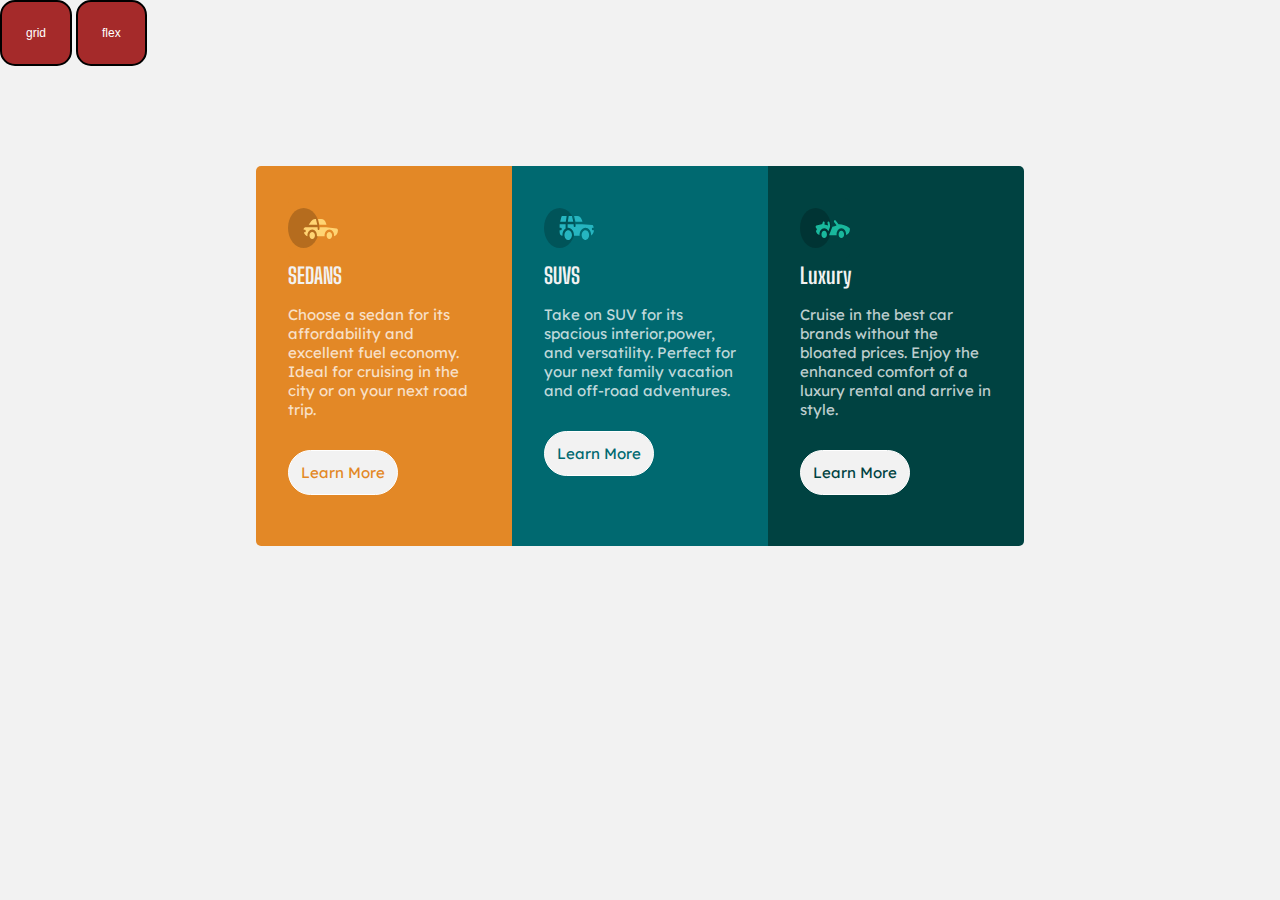
<file: index.html>
<!DOCTYPE html>
<html lang="en">
  <head>
    <meta charset="UTF-8" />
    <meta http-equiv="X-UA-Compatible" content="IE=edge" />
    <meta name="viewport" content="width=device-width, initial-scale=1.0" />
    <title>Automobiles</title>
    <link
      href="https://fonts.googleapis.com/css?family=Lexend Deca"
      rel="stylesheet"
    />
    <link
      href="https://fonts.googleapis.com/css?family=Big Shoulders Display"
      rel="stylesheet"
    />
    <link rel="stylesheet" href="styles.css" />
  </head>
  <body>
    <div class="link">
      <button class="grid"><a href="grid.html">grid</a></button>
      <button class="grid"><a href="index.html">flex</a></button>
    </div>
    <main>
      <div class="sedans">
        <img src="images/icon-sedans.svg" alt="sedans" class="sedans" />
        <h2>SEDANS</h2>
        <p class="sedans-paragraph">
          Choose a sedan for its 
          affordability and excellent
          fuel economy. Ideal for 
          cruising in the city or on 
          your next road trip.
        </p>
        <button class="sedans-btn active">learn more</button>
      </div>
      <div class="suvs">
        <img src="images/icon-suvs.svg" alt="suvs" class="suvs" />
        <h2>SUVS</h2>
        <p class="suvs-paragraph">
          Take on SUV for its spacious interior,power, and versatility. Perfect
          for your next family vacation and off-road adventures.
        </p>
        <button class="suvs-btn active">learn more</button>
      </div>
      <div class="luxury">
        <img src="images/icon-luxury.svg" alt="luxury" class="luxury" />
        <h2>Luxury</h2>
        <p class="luxury-paragraph">
          Cruise in the best car brands without the bloated prices. Enjoy the
          enhanced comfort of a luxury rental and arrive in style.
        </p>
        <button class="luxury-btn active">learn more</button>
      </div>
    </main>
  </body>
</html>
</file>
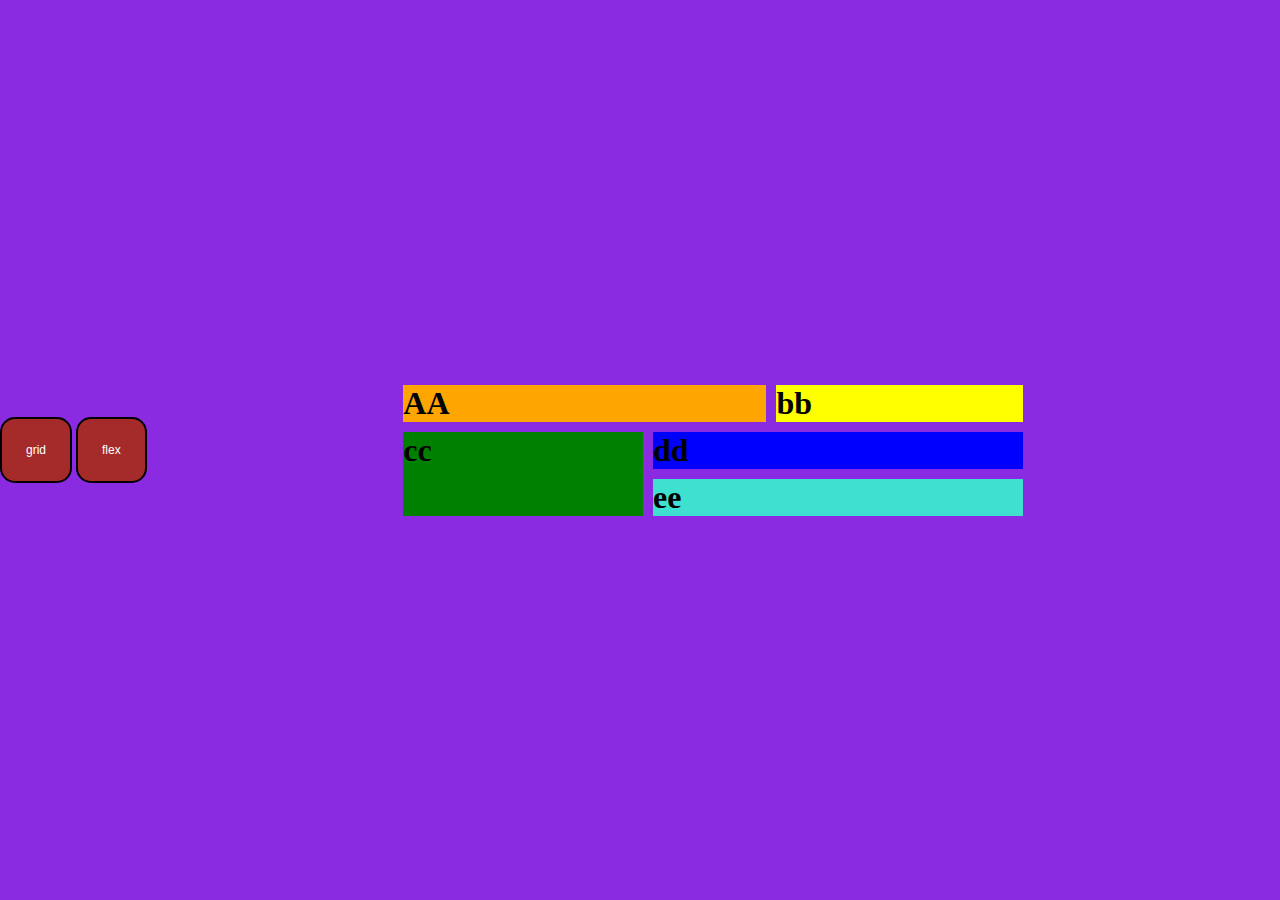
<file: grid.html>
<!DOCTYPE html>
<html lang="en">
<head>
    <meta charset="UTF-8">
    <meta http-equiv="X-UA-Compatible" content="IE=edge">
    <meta name="viewport" content="width=device-width, initial-scale=1.0">
    <title>Grid box</title>
    <link rel="stylesheet"href="grid.css"/>
</head>
<body>
    <div class="link">
        <button class="grid"><a href="grid.html">grid</a></button>
        <button class="grid"><a href="index.html">flex</a></button>
      </div>
    <main>
        <div class="boxA"><h1>AA</h1></div>
        <div class="boxB"><h1>bb</div>
        <div class="boxC"><h1>cc</div>
        <div class="boxD"><h1>dd</div>
        <div class="boxE"><h1>ee</A></div>
    </main>
</body>
</html>
</file>
<file: styles.css>
* {
  margin: 0;
  padding: 0;
  box-sizing: border-box;
}
body {
  background-color: hsla(0, 0%, 95%);
  overflow-y: hidden;
}
.link{
  display:block;
  justify-content: space-between;
  align-items: center;
}
.link button{
  padding:1.5rem;
  font-size: 12px;
  border-radius: 15px;
  border: 2px solid black;
  background-color: brown;
}
a{
  text-decoration: none;
  color: white;
}
main {
  display: flex;
  flex-direction: row;
  flex-wrap: nowrap;
  justify-content: center;
  width: 60%;
  margin: 100px auto;
}
.sedans {
  background-color: hsl(31, 77%, 52%);
  padding: 2rem;
  width: 100%;
  height:380px;
  border-top-left-radius: 5px;
  border-bottom-left-radius: 5px;
}
.sedans img,
.suvs img,
.luxury img {
  align-items: flex-start;
  padding: 10px 0;
  width: 50px;
  height: 60px;
}
.sedans h2 {
  font-family: "Big Shoulders Display";
  font-size: 22px;
  font-weight: 700;
  color: hsla(0, 0%, 95%);
  padding-bottom: 1rem;
}
.sedans P {
  font-family: "Lexend Deca";
  font-weight: 400;
  font-size: 15px;
  color: hsla(0, 0%, 100%, 0.75);
  padding-bottom: 1.95rem;
}
.sedans button {
  font-family: "Lexend Deca";
  font-size: 15px;
  font-weight: 400;
  color: hsl(31, 77%, 52%);
  background-color: hsla(0, 0%, 95%);
  border-radius: 25px;
  border: 1px solid white;
  padding: 0.75rem;
  text-align: center;
  text-transform: capitalize;
  cursor: pointer;
}
.sedans button:hover,.active{
  color: hsla(0, 0%, 95%);
  background-color: hsl(31, 77%, 52%);
}
.suvs {
  background-color: hsl(184, 100%, 22%);
  padding: 2rem;
  width: 100%;
  height:380px;
}
.suvs h2 {
  font-family: "Big Shoulders Display";
  font-size: 22px;
  font-weight: 700;
  color: hsla(0, 0%, 95%);
  padding-bottom: 1rem;
}
.suvs P {
  font-family: "Lexend Deca";
  font-weight: 400;
  font-size: 15px;
  color: hsla(0, 0%, 100%, 0.75);
  padding-bottom: 1.95rem;
}
.suvs button {
  font-family: "Lexend Deca";
  font-size: 15px;
  font-weight: 400;
  color: hsl(184, 100%, 22%);
  background-color: hsla(0, 0%, 95%);
  border-radius: 25px;
  border: 1px solid white;
  text-align: center;
  padding: 0.75rem;
  text-transform: capitalize;
  cursor: pointer;
}
.suvs button:hover,.active{
  color: hsla(0, 0%, 95%);
  background-color: hsl(184, 100%, 22%);
}
.luxury {
  background-color: hsl(179, 100%, 13%);
  padding: 2rem;
  width: 100%;
  height:380px;
  border-top-right-radius: 5px;
  border-bottom-right-radius: 5px;
}
.luxury h2 {
  font-family: "Big Shoulders Display";
  font-size: 22px;
  font-weight: 700;
  color: hsla(0, 0%, 95%);
  padding-bottom: 1rem;
}
.luxury P {
  font-family: "Lexend Deca";
  font-weight: 400;
  font-size: 15px;
  color: hsla(0, 0%, 100%, 0.75);
  padding-bottom: 1.95rem;
}
.luxury button {
  font-family: "Lexend Deca";
  font-size: 15px;
  font-weight: 400;
  color: hsl(179, 100%, 13%);
  background-color: hsla(0, 0%, 95%);
  border-radius: 25px;
  border: 1px solid white;
  padding: 0.75rem;
  text-align: center;
  text-transform: capitalize;
  cursor: pointer;
}
.luxury button:hover,.active{
  color: hsla(0, 0%, 95%);
  background-color: hsl(179, 100%, 13%);
}

@media screen and (min-width:375px)and (max-width:992px){
  main{
    width: 90%;
    margin: 50px auto;
  } 
  .sedans,.suvs,.luxury{
    height: 400px;
    width: 100%;
    padding: 0.95rem;
  } 
  .sedans button,.suvs button,.luxury button{
    padding: 0.45rem;
    border-radius: 20px;
    font-size: 15px;
  }
}
@media screen and (max-width:375px){
  main{
    width: 95%;
  }
  .sedans,.suvs,.luxury{
    height: 300px;
    width:100%;
    padding: 0.95rem;
  }
  .sedans p,.suvs p,.luxury p{
    font-size: 10px;
  }
  .sedans button,.suvs button,.luxury button{
    padding: 0.25rem;
    border-radius: 20px;
    font-size: 10px;
  }
}
</file>
<file: grid.css>
* {
  margin: 0;
  padding: 0;
  box-sizing: border-box;
}
body {
  background-color: blueviolet;
  height: 100vh;
  display: flex;
  place-items: center;
}
.link{
  display:block;
  justify-content: space-between;
  align-items: center;
}
.link button{
  padding:1.5rem;
  font-size: 12px;
  border-radius: 15px;
  border: 2px solid black;
  background-color: brown;
}
a{
  text-decoration: none;
  color: white;
}
main {
  display: grid;
  grid-template-areas:
    "a a a b b"
    "a a a b b"
    "c c d d d"
    "c c e e e";
  gap: 10px;
  width: 50%;
  margin: auto;
  padding: 10px;
}
.boxA {
  background-color: orange;
  grid-area: a;
}
.boxB {
  background-color: yellow;
  grid-area: b;
}
.boxC {
  background-color: green;
  grid-area: c;
}
.boxD {
  background-color: blue;
  grid-area: d;
}
.boxE {
  background-color: turquoise;
  grid-area: e;
}
</file>
